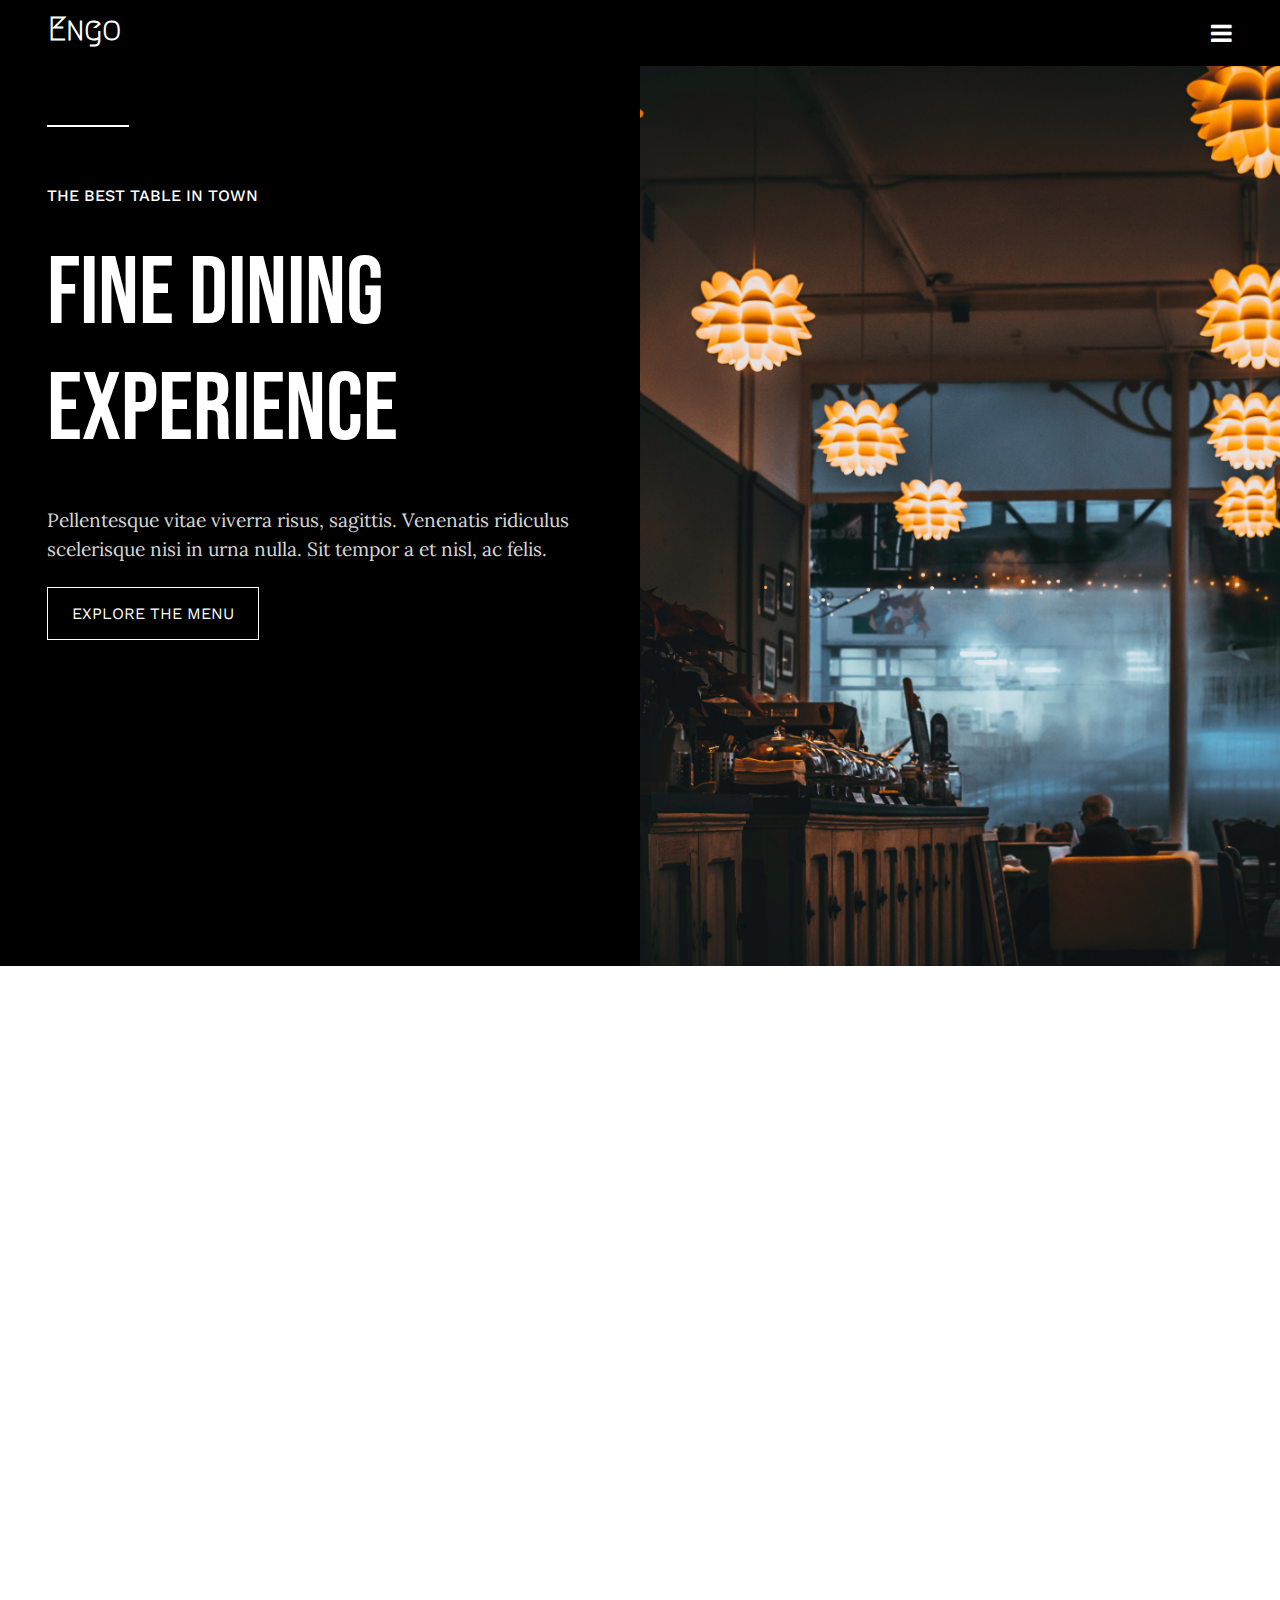
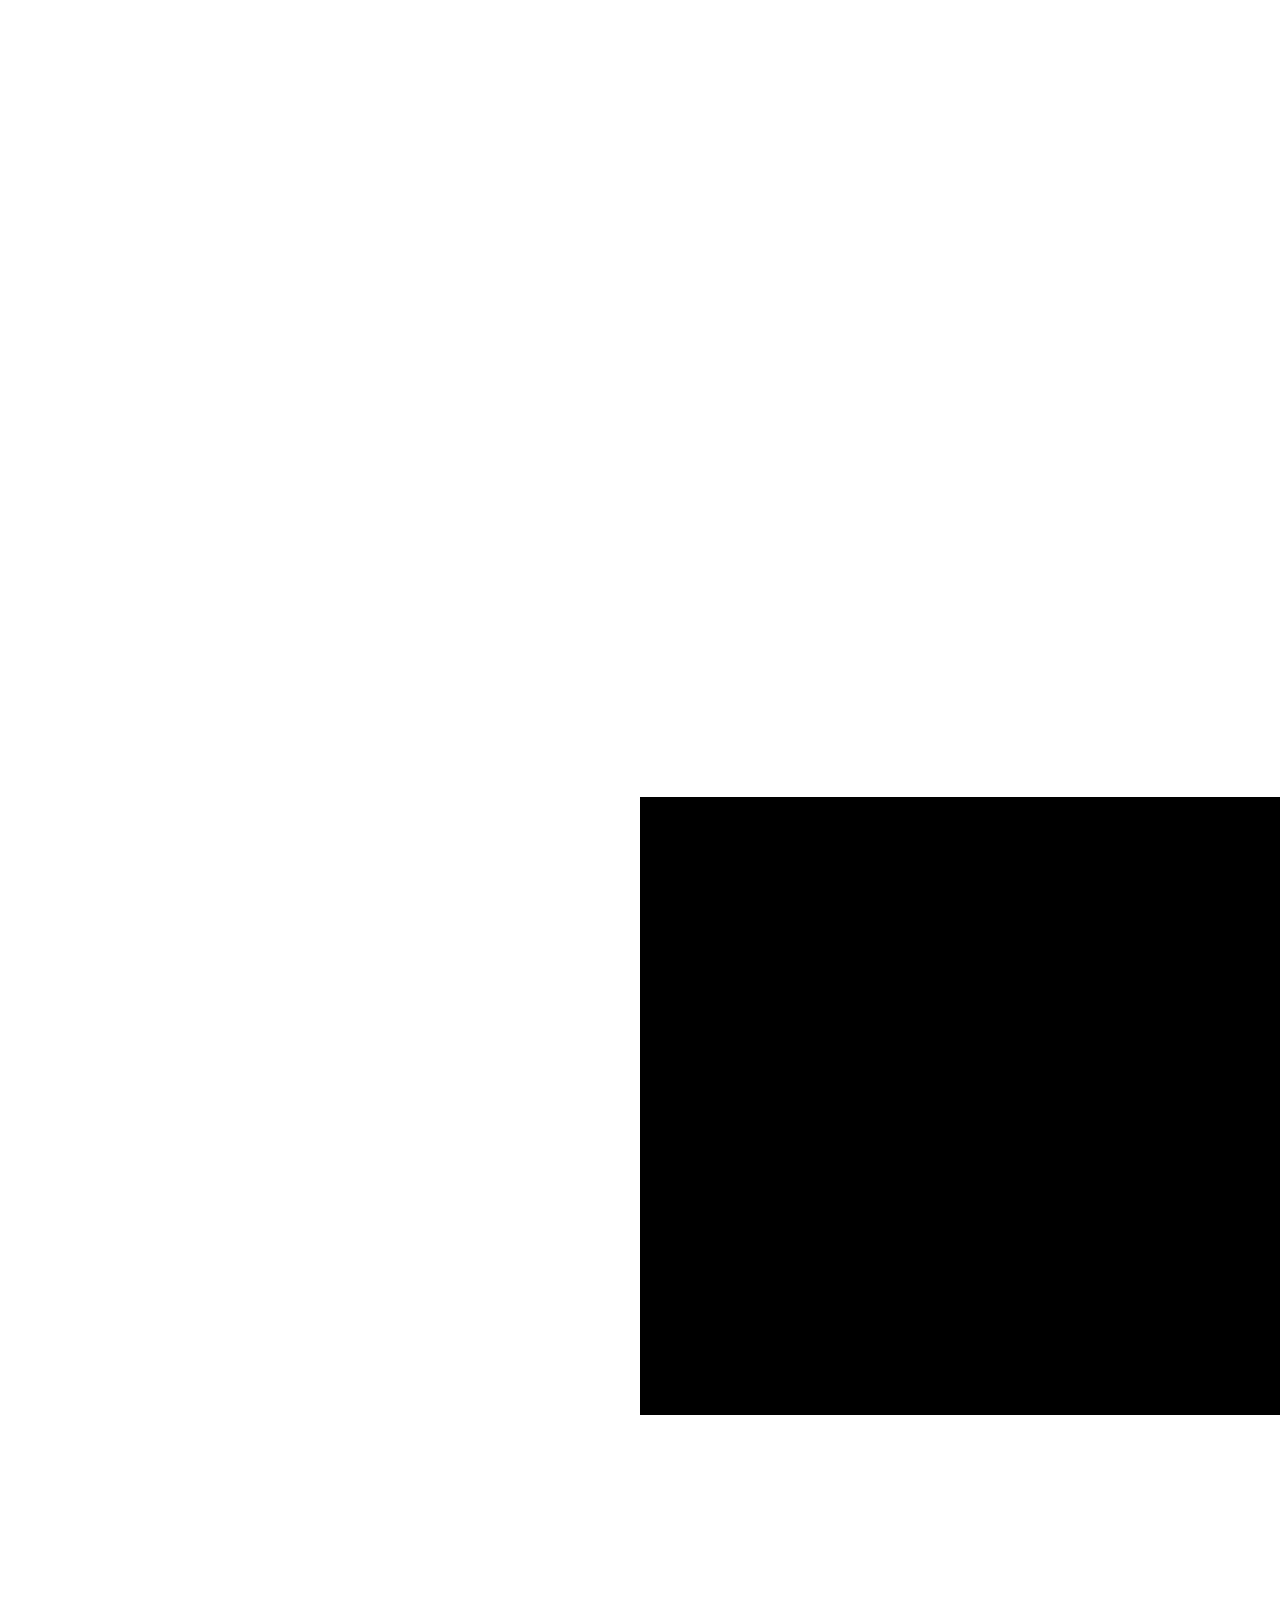
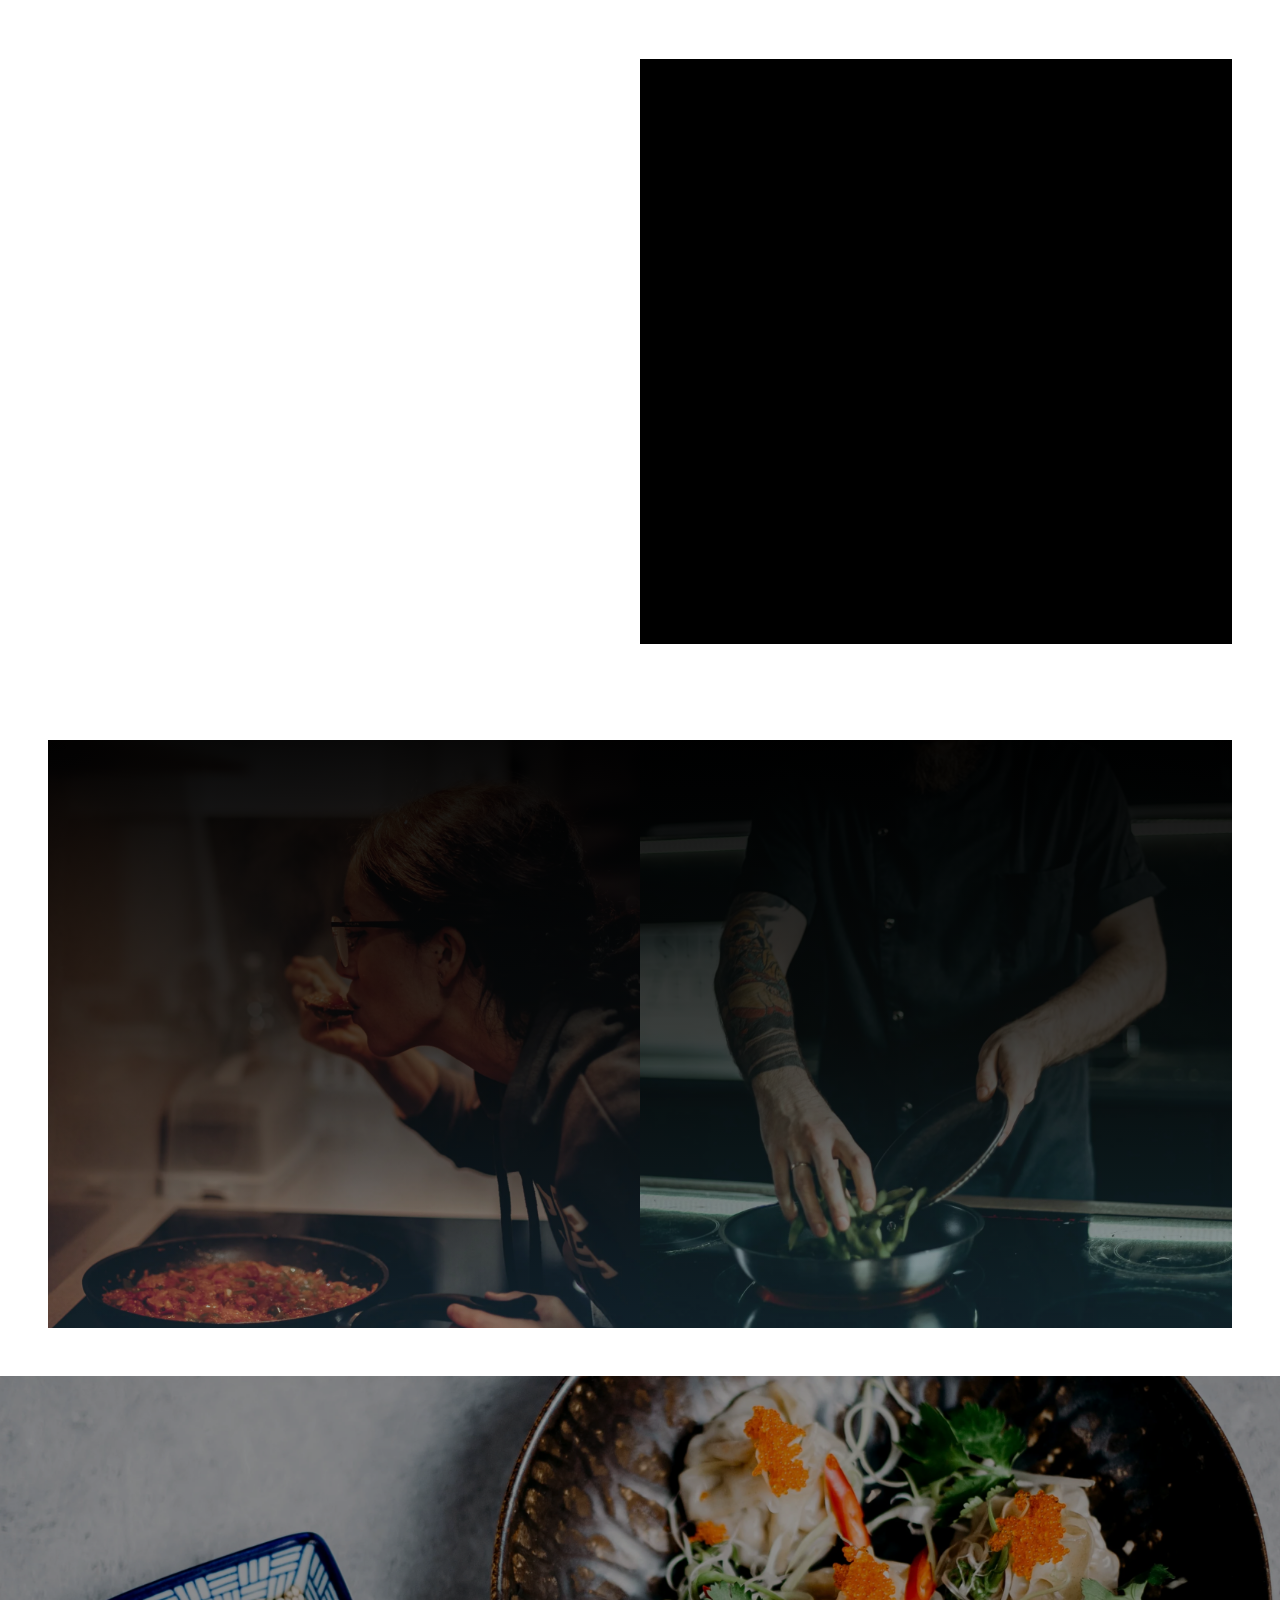
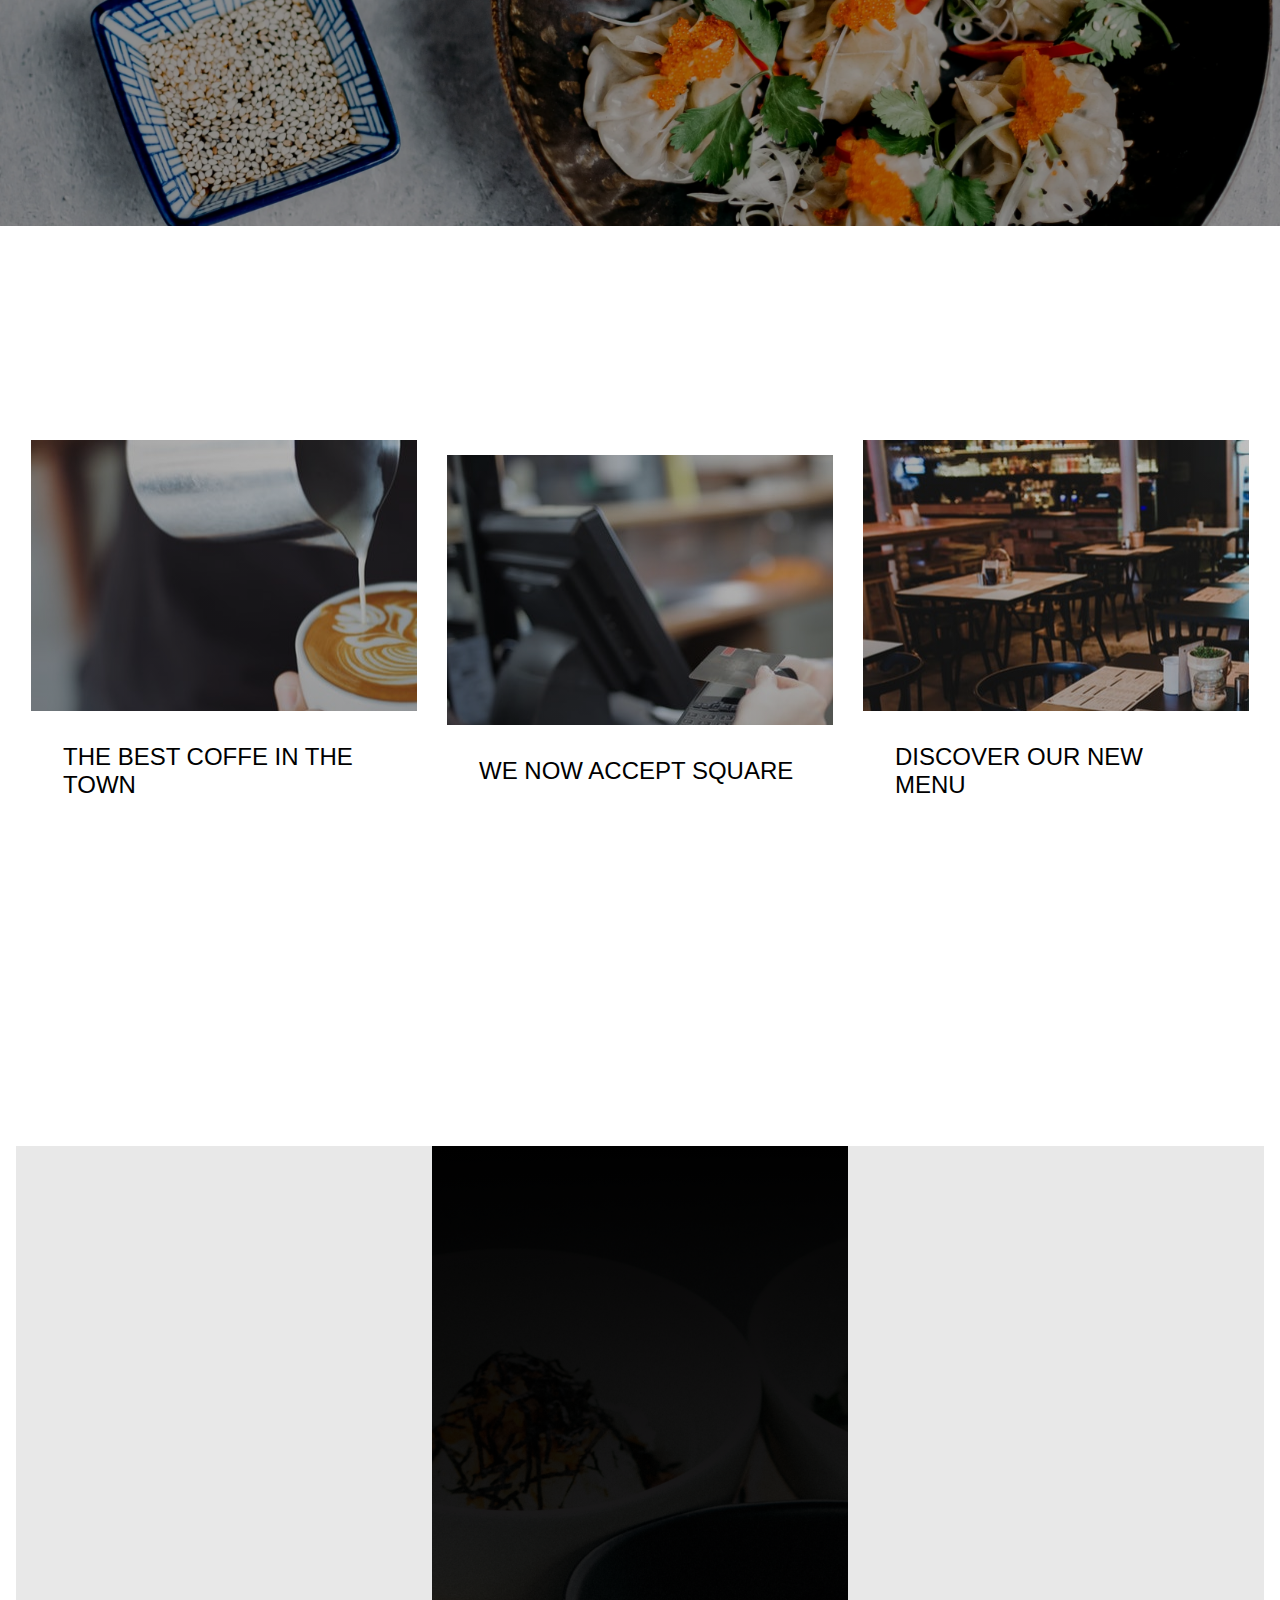
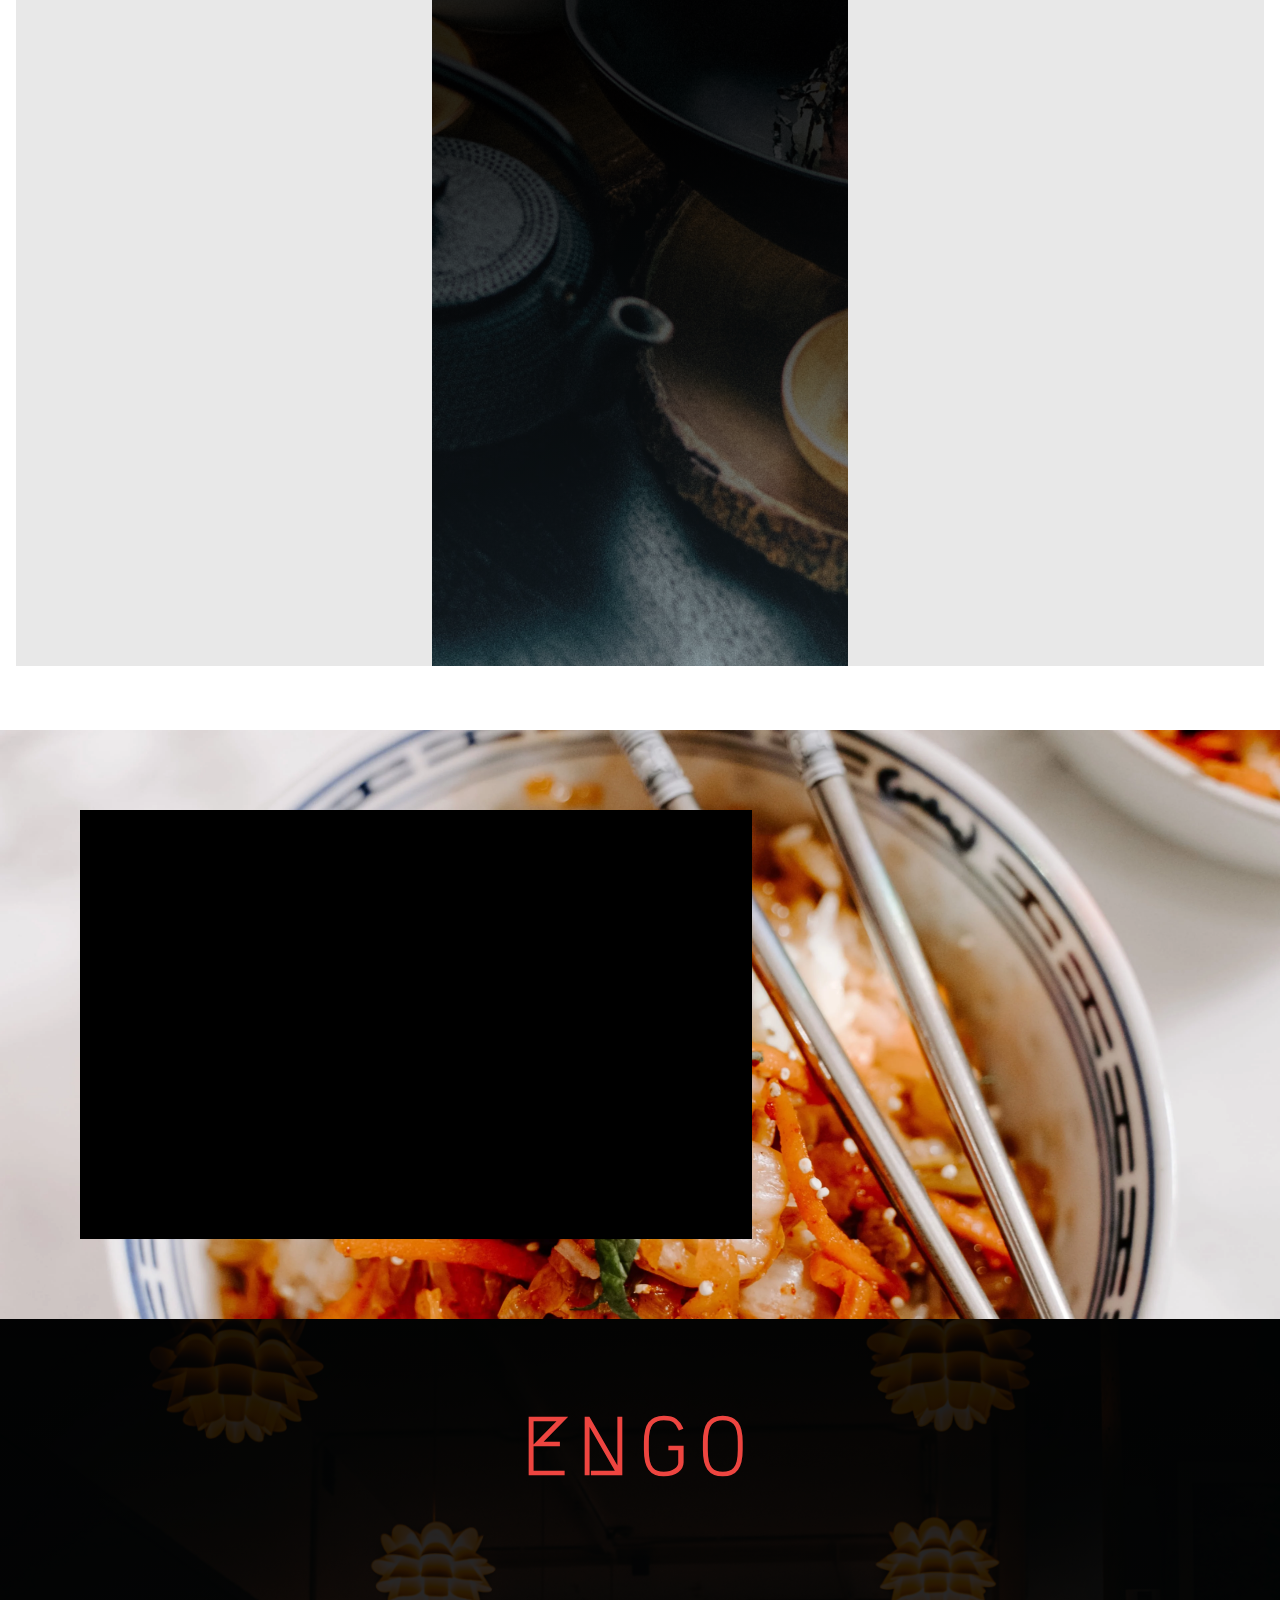
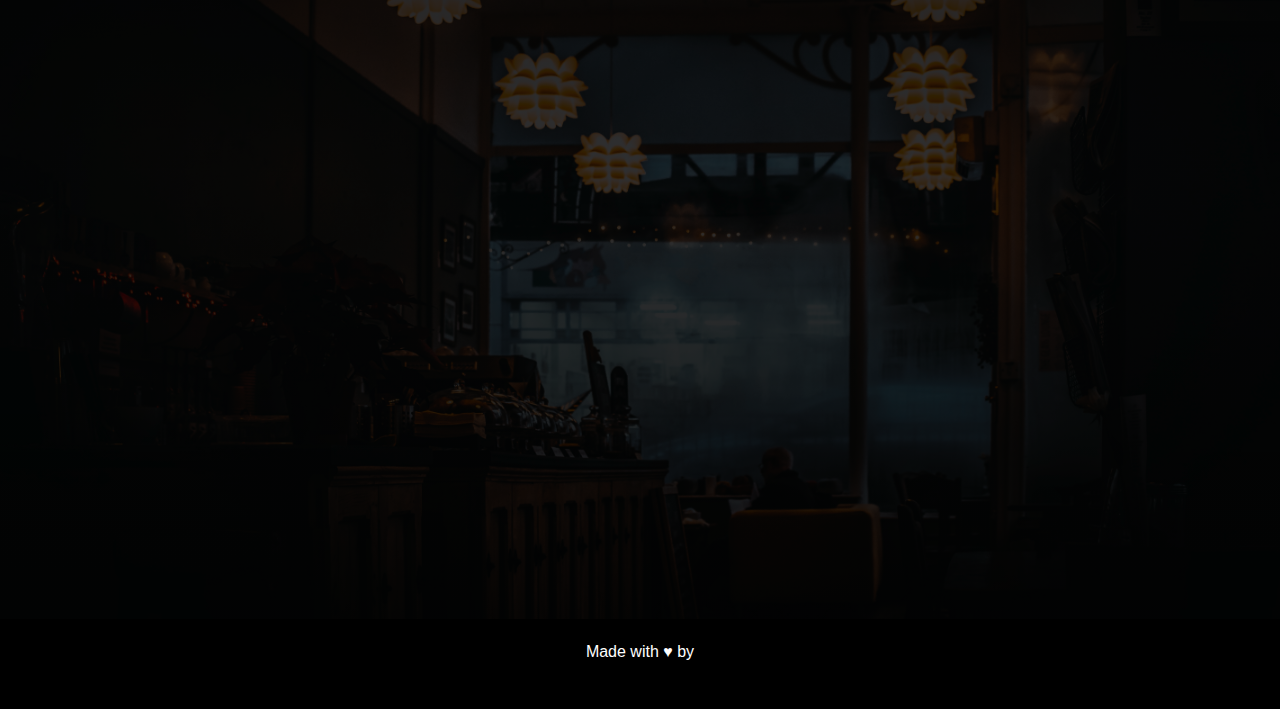
<file: index.html>
<html lang="en">

<head>
    <meta charset="UTF-8">
    <meta name="viewport" content="width=device-width, initial-scale=1.0">
    <meta http-equiv="X-UA-Compatible" content="ie=edge">
    <title>Restaurant - Engo</title>
    <link rel="shortcut icon" href="./assets/images/Icon.ico" type="image/x-icon">
    <link rel="stylesheet" href="https://fonts.googleapis.com/css?family=Exo+2:400,600,700|Megrim">
    <link href="https://fonts.googleapis.com/css?family=Bebas+Neue&display=swap" rel="stylesheet">
    <link href="https://fonts.googleapis.com/css?family=Work+Sans&display=swap" rel="stylesheet">
    <link href="https://fonts.googleapis.com/css?family=Lora&display=swap" rel="stylesheet">
    <link rel="stylesheet" href="https://maxcdn.bootstrapcdn.com/font-awesome/4.7.0/css/font-awesome.min.css" integrity="sha384-wvfXpqpZZVQGK6TAh5PVlGOfQNHSoD2xbE+QkPxCAFlNEevoEH3Sl0sibVcOQVnN" crossorigin="anonymous">
        <!-- <link rel="stylesheet" href="https://labs.andrewchee.com/2018/css/main.css"> -->
    <link rel="stylesheet" href="./assets/css/bootstrap.min.css">
    <link rel="stylesheet" href="./assets/css/animate.min.css">
    <link rel="stylesheet" href="./assets/css/style.css">
</head>

<body>
    <div class="container-fluid p-0 m-0">
        <div class="wrapper">
            <nav class="navbar">
                <h6 class="brand">Engo</h6>
                <div class="navbar-buttons">
                    <!-- <button class="button" type="button" name="button">CONTACT</button> -->
                    <span class="open-menu"><i class="fa fa-bars" aria-hidden="true"></i></span>
                </div>
            </nav>
        
            <nav class="overlay">
                <h6 class="nav-title">Engo</h6>
                <nav class="overlay-menu">
                    <ul>
                        <li><a href="#">Home</a></li>
                        <li><a href="#">Bulletin</a></li>
                        <li><a href="#">Our Menu</a></li>
                        <li><a href="#">Our Team</a></li>
                        <li><a href="#">Reception & Bar</a></li>
                        <li><a href="#">Culinary History</a></li>
                        <li><a href="#">Reservations</a></li>
                    </ul>
                    <div><span class="close-menu fa fa-times" aria-hidden="true"></span></div>
                </nav>
            </nav>
            <div id="Home">
                <div class="home-total col-12 col-lg-6">
                    <div class="home-spliter col-12">
                        <div class="spliter"></div>
                    </div>
                    <div class="home-content col-12">
                        <h4>THE BEST TABLE IN TOWN</h4>
                        <h1>FINE DINING <br> EXPERIENCE</h1>
                        <p>Pellentesque vitae viverra risus, sagittis. Venenatis ridiculus scelerisque nisi in urna nulla. Sit tempor a et nisl, ac felis.</p>
                        <a href="#">EXPLORE THE MENU</a>
                    </div>
                </div>
                <div class="home-image col-12 col-lg-6">
                    <div class="img"></div>
                </div>
            </div>
            <div id="About">
                <div class="about-content col-12 col-md-6">
                    <p><strong>HAC TELLUS, FELIS RISUS AT</strong> mattis mattis. Eget euismod semper eget tortor, donec amet, blandit. Tristique facilisi faucibus elementum feugiat in nam in feugiat. Ipsum odio etiam duis facilisis amet vulputate.</p>
                    <h1>food is our common ground, a universal experience.</h1>
                    <p>Tristique tempus condimentum diam donec. Condimentum ullamcorper sit elementum hendrerit mi nulla in consequat, ut. Metus, nullam scelerisque netus viverra dui.</p>
                    <!-- <img src="./assets/images/signature.webp" alt="signature">     -->
                </div>
                <div class="about-img col-12 col-md-6">
                    <img src="./assets/images/info22x.png" alt="info">
                    <!-- <span><a href="#">CALIFORNIA ROLLS – $22</a></span> -->
                </div>
            </div>
            <div id="Services">
                <div class="col-12 col-md-6 col-lg-4 service">
                    <img src="./assets/images/noodles.png" alt="dish">
                    <h1>The best table in town</h1>
                    <hr>
                    <p>Sed aenean egestas ut aliquam turpis mauris, molestie. Vitae tellus tempor sem id tempus neque, tellus turpis turpis. Morbi tortor id gravida aliquet.</p>
                    <a href="#">EXPLORE THE MENU</a>
                </div>
                <div class="col-12 col-md-6 col-lg-4 service">
                    <img src="./assets/images/bell-covering-hot-dish.png" alt="dish">
                    <h1>Fresh produce everyday</h1>
                    <hr>
                    <p>Hendrerit amet, volutpat leo non, commodo maecenas scelerisque tincidunt. Morbi vulputate morbi purus quisque sit sagittis orci elementum gravida.</p>
                    <a href="#">LEARN MORE ABOUT US</a>
                </div>
                <div class="col-12 col-md-6 col-lg-4 service">
                    <img src="./assets/images/tea-cup.png" alt="tea">
                    <h1>Perfect For Groups</h1>
                    <hr>
                    <p>Quam eu proin sit massa condimentum. Volutpat non pulvinar aliquet nunc. Orci elementum in aliquet a gravida vivamus aliquam turpis vitae.</p>
                    <a href="#">MAKE A RESERVATION</a>
                </div>
            </div>
            <div id="Explore">
                <div class="explore-image col-12 col-lg-6">
                    <img src="./assets/images/slider32x.png" alt="slider32x">
                </div>
                <div class="explore-part col-12 col-lg-6">
                    <div class="explore-spliter col-12">
                        <div class="spliter"></div>
                    </div>
                    <div class="explore-content col-12">
                        <h4>FINE DINING EXPERIENCE</h4>
                        <h1>THE BEST TABLE IN TOWN</h1>
                        <p>Pellentesque vitae viverra risus, sagittis. Venenatis ridiculus scelerisque nisi in urna nulla. Sit tempor a et nisl, ac felis.</p>
                        <a href="#">EXPLORE THE MENU</a>
                    </div>
                </div>
            </div>
            <div id="Critics">
                <div class="critics-heading col-12">
                    <h1>What critics are saying about us</h1>
                    <hr>
                </div>
                <div class="critics-body col-12">
                    <div class="critics-image col-12 col-lg-6">
                        <img src="./assets/images/blog72x.jpg" alt="blog72x">
                    </div>
                    <div class="critics-content col-12 col-lg-6">
                        <h4>MEGGY STEWART</h4>
                        <h1>NEW YORK TIMES</h1>
                        <div class="rating">
                            <label aria-label="1 star" class="rating-label" for="rating3-1"><i class="rating-icon fa fa-star"></i></label>
                            <label aria-label="2 stars" class="rating-label" for="rating3-2"><i class="rating-icon fa fa-star"></i></label>
                            <label aria-label="3 stars" class="rating-label" for="rating3-3"><i class="rating-icon fa fa-star"></i></label>
                            <label aria-label="4 stars" class="rating-label" for="rating3-4"><i class="rating-icon fa fa-star"></i></label>
                            <label aria-label="5 stars" class="rating-label" for="rating3-5"><i class="rating-icon fa fa-star"></i></label>
                        </div>
                        <div class="spliter"></div>
                        <p>Non arcu mauris tortor ultrices mollis tellus euismod fermentum. Habitant amet tincidunt id sapien accumsan sed at. </p>
                        <p>Mmalesuada ullamcorper amet. Pretium pretium dignissim nisi.</p>
                        <a href="#">READ FULL ARTICLE</a>
                    </div>
                </div>
            </div>
            <div id="Reports">
                <div class="report col-md-6">
                    <div class="report-content col-12">
                        <h4>MARY MAXEY</h4>
                        <h1>THE GUARDIAN</h1>
                        <div class="rating">
                            <label aria-label="1 star" class="rating-label" for="rating3-1"><i class="rating-icon fa fa-star"></i></label>
                            <label aria-label="2 stars" class="rating-label" for="rating3-2"><i class="rating-icon fa fa-star"></i></label>
                            <label aria-label="3 stars" class="rating-label" for="rating3-3"><i class="rating-icon fa fa-star"></i></label>
                            <label aria-label="4 stars" class="rating-label" for="rating3-4"><i class="rating-icon fa fa-star"></i></label>
                            <label aria-label="5 stars" class="rating-label" for="rating3-5"><i class="rating-icon fa fa-star"></i></label>
                        </div>
                        <div class="spliter"></div>
                        <p>Non arcu mauris tortor ultrices mollis tellus euismod fermentum. Habitant amet tincidunt id sapien accumsan sed.</p>
                        <a href="#">READ FULL ARTICLE</a>
                    </div>
                </div>
                <div class="report col-md-6">
                    <div class="report-content col-12">
                        <h4>PATRICK MONROE</h4>
                        <h1>GLOBE AND MAIL</h1>
                        <div class="rating">
                            <label aria-label="1 star" class="rating-label" for="rating3-1"><i class="rating-icon fa fa-star"></i></label>
                            <label aria-label="2 stars" class="rating-label" for="rating3-2"><i class="rating-icon fa fa-star"></i></label>
                            <label aria-label="3 stars" class="rating-label" for="rating3-3"><i class="rating-icon fa fa-star"></i></label>
                            <label aria-label="4 stars" class="rating-label" for="rating3-4"><i class="rating-icon fa fa-star"></i></label>
                            <label aria-label="5 stars" class="rating-label" for="rating3-5"><i class="rating-icon fa fa-star"></i></label>
                        </div>
                        <div class="spliter"></div>
                        <p>Vivamus magna justo, lacinia eget consectetur sed, convallis at tellus. Nulla porttitor accumsan tincidunt.</p>
                        <a href="#">READ FULL ARTICLE</a>
                    </div>
                </div>
            </div>
            <div class="fullwidth">
                <div class="content">
                    <h4>KUNG PAO CHICKEN – $32</h4>
                </div>
            </div>
            <div class="Blogs">
                <h1>Latest news & promotions</h1>
                <div class="blog col-12 col-md-6 col-lg-4">
                    <div class="blog-head">
                        <div class="blog-image"></div>
                        <div class="blog-author">
                            <div class="author">
                                <img src="./assets/images/info12x.webp" alt="Author of Tobias Reich" class="author-image">
                                <div class="author-content">
                                    <p class="author-header">Admin</p>
                                    <p class="author-subheader">January 7th, 2020 <br> Categories: News</p>
                                </div>
                            </div>
                        </div>
                    </div>
                    <div class="blog-body">
                        <h2 class="blog-headline">THE BEST COFFE IN THE TOWN</h2>
                        <p class="blog-text">Lorem ipsum dolor sit amet, consetetur sadipscing elitr, sed diam nonumy eirmod tempor invidunt ut labore et dolore.</p>
                    </div>
                    <div class="blog-footer">
                        <a href="#" class="blog-link">Read more</a>
                    </div>
                </div>
                <div class="blog col-12 col-md-6 col-lg-4">
                    <div class="blog-head">
                        <div class="blog-image"></div>
                        <div class="blog-author">
                            <div class="author">
                                <img src="./assets/images/info12x.webp" alt="Author of Tobias Reich" class="author-image">
                                <div class="author-content">
                                    <p class="author-header">Admin</p>
                                    <p class="author-subheader">January 7th, 2020 <br> Categories: News</p>
                                </div>
                            </div>
                        </div>
                    </div>
                    <div class="blog-body">
                        <h2 class="blog-headline">WE NOW ACCEPT SQUARE</h2>
                        <p class="blog-text">Lorem ipsum dolor sit amet, consetetur sadipscing elitr, sed diam nonumy eirmod tempor invidunt ut labore et dolore.</p>
                    </div>
                    <div class="blog-footer">
                        <a href="#" class="blog-link">Read more</a>
                    </div>
                </div>
                <div class="blog col-12 col-md-6 col-lg-4">
                    <div class="blog-head">
                        <div class="blog-image"></div>
                        <div class="blog-author">
                            <div class="author">
                                <img src="./assets/images/info12x.webp" alt="Author of Tobias Reich" class="author-image">
                                <div class="author-content">
                                    <p class="author-header">Admin</p>
                                    <p class="author-subheader">January 7th, 2020 <br> Categories: News</p>
                                </div>
                            </div>
                        </div>
                    </div>
                    <div class="blog-body">
                        <h2 class="blog-headline">DISCOVER OUR NEW MENU</h2>
                        <p class="blog-text">Lorem ipsum dolor sit amet, consetetur sadipscing elitr, sed diam nonumy eirmod tempor invidunt ut labore et dolore.</p>
                    </div>
                    <div class="blog-footer">
                        <a href="#" class="blog-link">Read more</a>
                    </div>
                </div>
            </div>
            <div class="Menu">
                <div class="men col-lg-4">
                    <h1>HORS D’OEUVRES</h1>
                    <div class="menu-detail">
                        <a href="#">AHI SALMON NIGIRI</a>
                        <small>$48</small>
                        <p>Eget vulputate vitae quis rutrum blandit sed. Quam nulla sit lacinia.</p>
                    </div>
                    <div class="menu-detail">
                        <a href="#">UMI MASU SALAD</a>
                        <small>$48</small>
                        <p>Ac vel, risus ornare senectus placerat duis amet dictumst tellus.</p>
                    </div>
                    <div class="menu-detail">
                        <a href="#">TEMAKI WITH CRAB</a>
                        <small>$48</small>
                        <p>Mollis ornare sit sapien, sodales. Cursus duis proin semper quisque.</p>
                    </div>
                    <div class="menu-detail">
                        <a href="#">California Rolls</a>
                        <small>$48</small>
                        <p>Ac vel, risus ornare senectus placerat duis amet dictumst tellus.</p>
                    </div>
                </div>
                <div class="men col-lg-4">
                    <div class="over">
                        <h1>Main Course</h1>
                    <div class="menu-detail">
                        <a href="#">Braised Abalone</a>
                        <small>$48</small>
                        <p>Mollis ornare sit sapien, sodales. Cursus duis proin semper quisque.</p>
                    </div>
                    <div class="menu-detail">
                        <a href="#">Twice Cooked Pork</a>
                        <small>$48</small>
                        <p>Ac vel, risus ornare senectus placerat duis amet dictumst tellus.</p>
                    </div>
                    <div class="menu-detail">
                        <a href="#">Kung Pao Chicken</a>
                        <small>$48</small>
                        <p>Quis duis sit dictum aliquam a velit enim. Tellus in sit augue aliquam.</p>
                    </div>
                    <div class="menu-detail">
                        <a href="#">CHAR SIU & SUSHIS</a>
                        <small>$48</small>
                        <p>Feugiat rhoncus ipsum tristique purus diam, et dolor molestie.</p>
                    </div>
                    </div>
                </div>
                <div class="men col-lg-4">
                    <h1>DESSERTS</h1>
                    <div class="menu-detail">
                        <a href="#">Chocolate ball cake</a>
                        <small>$48</small>
                        <p>In pellentesque in felis massa vehicula. In sed euismod ut.</p>
                    </div>
                    <div class="menu-detail">
                        <a href="#">LIME PIE WITH CRUST</a>
                        <small>$48</small>
                        <p>Mollis ornare sit sapien, sodales. Cursus duis proin semper quisque.</p>
                    </div>
                    <div class="menu-detail">
                        <a href="#">RASBERRY PEAR CAKE</a>
                        <small>$48</small>
                        <p>Eget vulputate vitae quis rutrum blandit sed. Quam nulla sit.</p>
                    </div>
                    <div class="menu-detail">
                        <a href="#">Café Au Lait</a>
                        <small>$48</small>
                        <p>Eget vulputate vitae quis rutrum blandit sed. Quam nulla sit.</p>
                    </div>
                </div>
            </div>
            <div class="View">
                <div class="offer">
                    <h1>BRAISED ABALONE</h1>
                    <div class="spliter"></div>
                    <p>Pretium accumsan porttitor viverra leo gravida mollis imperdiet. Fringilla nibh pharetra sociis leo amet.</p>
                    <a href="#">VIEW IN THE MENU</a>
                </div>
            </div>

            <div class="footer">
                <div class="footer-overlay">
                    <h6 class="nav-title">Engo</h6>
                    <p>Lorem ipsum dolor sit amet consectetur adipisicing elit. Neque corporis enim ad ab dicta commodi eligendi temporibus aliquid quod dolores, hic ullam? Illo iure sit rerum veniam quae ipsa tempora!</p>
                    <ul class="social-networks square spin-icon">
                        <li><a href="https://www.facebook.com/" class="icon-facebook">Facebook</a></li>
                        <li><a href="https://www.linkedin.com/" class="icon-linkedin">LinkedIn</a></li>
                        <li><a href="https://twitter.com/" class="icon-twitter">Twitter</a></li>
                        <li><a href="https://github.com" class="icon-github">GitHub</a></li>
                      </ul>
    
                </div>
            </div>
            <footer>Made with ♥ by <a href="https://www.facebook.com/Brainean">Brainean</a></footer>
        </div>
    </div>
    <script src="./assets/js/jquery.min.js"></script>
    <script src="./assets/js/popper.min.js"></script>
    <script src="./assets/js/bootstrap.min.js"></script>
    <script src="./assets/js/bootstrap.bundle.min.js"></script>
    <script src="./assets/js/pace.min.js"></script>
    <script src="./assets/js/jquery.bez.min.js"></script>
    <script src="./assets/js/TweenMax.min.js"></script>
    <script src="./assets/js/scrollreveal.min.js"></script>

    
    <script src="./assets/js/script.js"></script>
</body>

</html>
</file>
<file: assets/css/style.css>
*,
*:before,
*:after {
	box-sizing: border-box;
	margin: 0;
	padding: 0;
}

html,
body {
	padding: 0;
	margin: 0 auto;
	height: 100%;
	background: #fff;
	width: 100%;
}

h1 {
	font-family: 'Bebas Neue', cursive;
	font-size: 4em;
}

h4,
a {
	font-family: 'Work Sans', sans-serif;
}

a {
	text-decoration: none !important;
	color: #fff;
	border: 1px solid #fff;
	padding: 1em 1.5em;
	transition: all 0.5s;
}

a:hover {
	background-color: #fff;
	transition: all 0.5s;
	color: #000;
}


h4 {
	font-size: 1em;
}

p {
	font-family: 'Lora', serif;
	font-size: 1.2em;
	color: #d6d6d6;
	margin: 2em 0;
}

img {
	width: 100%
}

nav .brand {
	font-size: 2em;
	font-family: "Megrim", cursive;
	color: #FFF;
	font-weight: bold;
}

.navbar {
	height: auto;
	width: 100%;
	top: 0;
	display: flex;
	z-index: 1000;
	background-color: #000;
	position: sticky;
	justify-content: space-between;
	align-items: center;
	padding: 0.6em 3em;
	transition: all 0.5s;
}

.scrolling {
	border-radius: 100px;
	top: 1em;
	width: 95%;
	left: 2%;
	background: #fff;
	transition: all 0.5s;
	-webkit-box-shadow: 0px 0px 5px 1px rgba(0, 0, 0, 0.39);
	box-shadow: 0px 0px 5px 1px rgba(0, 0, 0, 0.39);
}

.navbar-buttons {
	position: relative;
	width: auto;
	display: flex;
	justify-content: space-between;
	align-items: center;
}

button.button {
	background-color: transparent;
	width: 97px;
	height: 30px;
	font-size: 0.75em;
	color: #fff;
	border: 1px solid #ee4540;
	border-radius: 25px;
	cursor: pointer;
	transition: all.3s;
	font-family: "Exo 2", sans-serif;
	font-size: 0.8em;
}

.button:hover,
.button:focus,
.button:active {
	color: #fff;
}

.button:hover:after,
.button:focus:after,
.button:active:after {
	width: 100%;
	background: #ee4540;
}

.button:hover::after {
	width: 35%;
}

.button:hover {
	background: transparent;
	border: 1px solid #ee4540;
	color: #fff;
}

button:focus {
	outline: 0;
}

.open-menu {
	cursor: pointer;
	transition: all 1s;
	color: #fff;
	font-size: 1.5em;
}


.close-menu {
	margin-top: 3em;
	cursor: pointer;
	transition: all 1s;
	font-size: 2em;
	color: #ee4540;
}

.close-menu:hover {
	transition: all 1s;
	color: #fff;
}

.button:hover {
	transform: scale(1.1);
}

.overlay {
	position: fixed;
	background: #000;
	top: 0;
	left: 0;
	width: 100%;
	height: 100%;
	opacity: 0;
	z-index: 10000;
	padding: 5em 0;
	visibility: hidden;
	transition: opacity 0.35s, visibility 0.35s, height 0.35s;
	overflow: hidden;
}

.overlay.open {
	opacity: 1;
	visibility: visible;
	height: 100%;
	overflow: hidden;

}

.overlay .nav-title {
	font-family: "Megrim", cursive;
	font-size: 4em;
	color: #ee4540;
	font-weight: bold;
	letter-spacing: 10px;
	text-transform: uppercase;
	text-align: center;
	position: relative;
	margin: 0 auto;
	left: 50%;
	top: 8%;
	transform: translate(-50%);
}

.overlay nav {
	position: relative;
	height: 45%;
	top: 45%;
	font-size: .75em;
	transform: translateY(-50%);
	text-align: center;
}

.overlay ul {
	list-style: none;
	padding: 0em;
	margin: 0 auto;
	display: inline-block;
	position: relative;
	width: 100%;
	height: 100%;
}

.overlay ul li {
	position: relative;
	opacity: 0;
	margin: 1em;
	letter-spacing: 8px;
	font-family: "Exo 2", sans-serif;
	font-size: 1.5em;
	font-weight: 400;
	text-transform: uppercase;
}

.overlay ul li a {
	display: block;
	color: #fff;
	text-decoration: none;
	overflow: hidden;
	transition: all 0.4s;
	background: transparent;
	border: none;
	padding: 0;
}

.overlay ul li a:after {
	content: "";
	position: absolute;
	top: 50%;
	left: 48%;
	width: 0%;
	transform: translateX(-50%);
	height: 4px;
	background: #fff;
	transition: 0.35s;
}

.overlay ul li a:hover,
.overlay ul li a:focus,
.overlay ul li a:active {
	color: #fff;
}

.overlay ul li a:hover:after,
.overlay ul li a:focus:after,
.overlay ul li a:active:after {
	width: 110%;
	background: #ee4540;
}

.overlay.open li {
	animation: fadeInRight 0.5s ease forwards;
	animation-delay: 0.35s;
}

.overlay.open li:nth-of-type(2) {
	animation-delay: 0.4s;
}

.overlay.open li:nth-of-type(3) {
	animation-delay: 0.45s;
}

.overlay.open li:nth-of-type(4) {
	animation-delay: 0.5s;
}

.scrolling .open-menu,
.scrolling .brand,
.scrolling .nav-title {
	color: #000 !important;
}

@keyframes fadeInRight {
	0% {
		opacity: 0;
		left: 20%;
	}

	100% {
		opacity: 1;
		left: 0;
	}
}

.spliter {
	border: 0.8px solid #fff;
	width: 15%;
	margin: 5% 0;
}


#Home {
	color: #fff;
	display: flex;
	flex-direction: column;
	justify-content: flex-start;
	align-items: flex-start;
	text-align: left;
	background: #000;
}

.home-spliter {
	padding: 2em;
}

.home-content {
	padding: 0 2em;
	padding-bottom: 5em;
}

.home-content h4{
	margin-bottom: 2em;
}


.home-image {
	padding: 0;
	height: 70vh;
}

.img {
	height: 100%;
	background: url('../images/slider52x.webp');
	background-position: center center;
	background-attachment: scroll;
	background-size: cover;
}

#About {
	padding: 2em 1.8em;
	background: #fff;
}

.about-content p {
	font-size: 1.1em;
	color: #000;
}

.about-content strong {
	font-weight: bold;
}

.about-content h1 {
	font-size: 3.5em;
	color: #000;
}



.about-img {
	/* margin-top: 10%; */
	padding: 0;
	transition: all 1s;
	height: 70vh;
	position: relative;
}

.about-img img {
	height: 100%;
	filter: brightness(1.11) contrast(1.39) grayscale(0.27);
}

.about-img:hover {
	transform: scale(1.05);
	transition: all 1s;
}

.about-img span {
	position: absolute;
	z-index: 10000;
	left: 15%;
	font-size: 1.2em;
	letter-spacing: 6px;
	font-family: 'Bebas Neue', cursive;
	top: 10%;
	color: #fff;
}

#Services {
	background: #fff;
	text-align: center;
	padding: 2em;
}

.service {
	padding: 3em 1em;
	margin: 10% 0;
	transition: all 1s;
}

.service:hover {
	-webkit-box-shadow: 0px 0px 26px 6px rgba(0, 0, 0, 0.18);
	box-shadow: 0px 0px 26px 6px rgba(0, 0, 0, 0.18);
	border-radius: 30px;
	transform: scale(1.01);
	transition: all 1s;
}

.service h1 {
	color: #000;
	font-size: 2em;
}

.service hr {
	width: 40%;
	margin: 6% auto;
}

.service p {
	font-size: 1.03em;
	color: #000;
	margin-bottom: 10%;
}

.service a {
	padding: 1em 0.8em;
	color: #000;
	border: 1px solid #d6d6d6;
}

.service a:hover {
	border-color: #000;
}

.service img {
	width: 40%;
	margin: 7% 0;
}

#Explore {
	color: #fff;
}

.explore-image {
	padding: 0;
}


.explore-part {
	padding: 6em 2em;
	background-color: #000;
}

.explore-part .explore-spliter .spliter {
	border: 0.8px solid #fff;
	width: 15%;
	margin: 10% 0;

}

.explore-content h4 {
	font-size: 1em;
	margin-bottom: 2em;
}

.explore-content h1 {
	font-size: 4.5em;
}

.explore-content p {
	font-size: 1.2em;
	margin-top: 1em;
	margin-bottom: 4em;
}

#Critics {
	background-color: #fff;
	padding: 3em 0em;
}

#Critics a{
	padding: 1em 1em; 
}

.critics-heading {
	text-align: center;
	margin: 4em 0;
}

.critics-heading h1 {
	font-family: 'Lora';
	font-style: italic;
	font-size: 2.2em;
}

.critics-body {
	padding: 0;
}

.critics-heading hr {
	width: 25%;
	background-color: #dfdfdf;
	margin: 1.5em auto;
}

.critics-image {
	padding: 0;
}

.critics-content {
	background-color: #000;
	padding: 4em 3em;
	color: #fff;
	transition: all 1s;
}

.critics-content:hover {
	transition: all 1s;
	transform: scale(1.06);
}

.critics-content h4 {
	font-size: 1em;
}

.critics-content h1 {
	font-size: 3.5em;
	line-height: 70px;
}

.critics-content p {
	font-size: 1.1em;
	margin: 2em 0;
}


.rating {
	display: inline-flex;
	margin: 1em 0;
}

.rating .rating-label {
	cursor: pointer;
	padding: 0 0.1em;
	font-size: 1.5rem;
}

.rating .rating-icon {
	color: #ddd;
}

#Reports {
	background-color: #fff;
	padding: 2em 1em;
}

.report {
	height: auto;
	margin: 3em 0;
	padding: 0;
}

.report:first-child {
	background: url(../images/info52x.webp);
	background-position: center center;
	background-repeat: no-repeat;
	background-size: cover;
}

.report:last-child {
	background: url(../images/info12x.webp);
	background-position: center center;
	background-repeat: no-repeat;
	background-size: cover;
}

.report-content {
	background: linear-gradient(to bottom, #000000f3, #080a0abd, #2c536457);
	padding: 6em 2em;
	color: #fff;
}

.report-content h4 {
	font-size: 1em;
}

.report-content h1 {
	font-size: 3.5em;
	line-height: 70px;
}

.report-content p {
	font-size: 1.1em;
	margin: 2em 0;
}

.fullwidth {
	background: url(../images/page52x.webp);
	background-position: center center;
	background-size: cover;
	height: 35vh;
	width: 100%;
	position: relative;
}

.fullwidth .content {
	width: 100%;
	height: 100%;
	display: flex;
	background-color: rgba(0, 0, 0, 0.377);
	align-items: flex-end;
	justify-content: center;
	text-align: center;
	color: #fff;
	font-size: 1.2em;
}

.Blogs {
	background-color: #fff;
	display: flex;
	flex-direction: column;
	justify-content: center;
	align-items: center;
	padding: 3em 0;
	text-align: center;
}

.Blogs h1{
	font-size: 2.5em;
	font-family: "Lora";
	font-style: italic;
}

.blog {
	text-align: left;
	position: relative;
	display: flex;
	flex-direction: column;
	width: 100%;
	background: white;
	text-decoration: none;
	margin: 5% 0;
	overflow: hidden;
	transition-property: color;
	transition-delay: 0.15s;
}

.blog.hover {
	color: white;
	transition-delay: 0;
}

.blog,
.blog-image,
.blog-image::after,
.blog-author,
.blog-body,
.blog-footer,
.blog-border {
	transition-duration: 0.4s;
	transition-timing-function: cubic-bezier(0.51, 0.92, 0.24, 1);
}

.blog-head {
	position: relative;
	padding-top: 70%;
}

.blog-author {
	position: absolute;
	padding: 2em;
	left: 0;
	bottom: 0;
	color: white;
	transition-property: transform;
	transition-delay: 0.15s;
}

.blog.hover .blog-author {
	-webkit-transition-delay: 0;
	transition-delay: 0;
}

.blog-image {
	position: absolute;
	top: 0;
	left: 0;
	right: 0;
	bottom: 0;
	background-size: contain;
	background-position: bottom bottom;
	transform-origin: top center;
	transition-property: transform;
	transition-delay: 0.15s;
	background-repeat: no-repeat;
}

.blog:nth-child(2) .blog-image {
	background: url(../images/blog92x-600x687.webp);
}

.blog:nth-child(3) .blog-image {
	background: url(../images/blog82x-600x687.webp);
}

.blog:nth-child(4) .blog-image {
	background: url(../images/blog72x-600x687.webp);
}

.blog-image::after {
	content: '';
	position: absolute;
	top: 0;
	left: 0;
	right: 0;
	bottom: 0;
	opacity: .5;
	background: linear-gradient(30deg, rgba(0, 0, 0, 0.85), rgba(0, 0, 0, 0.5));
	transition-property: opacity;
	transition-delay: 0.15s;
	color: #fff!important;
}

.blog.hover .blog-image {
	transition-delay: 0;
}

.blog.hover .blog-image::after {
	opacity: 1;
	transition-delay: 0;
}

.blog-body {
	position: relative;
	padding: 2em;
	transition-property: transform;
	transition-delay: 0.15s;
	color: #000;

}

.blog.hover .blog-body {
	transition-delay: 0;
}

.blog-headline {
	font-weight: 400;
	margin: 0 0 .8em;
	font-size: 1.5em;
}

.blog-text {
	line-height: 1.5;
	margin: 0;
	opacity: .8;
	font-size: 1em;
	color: #000;
}

.blog:hover .blog-text{
	color: #fff;
}
.blog:hover .blog-headline{
	color: #fff;
}
.blog-footer {
	position: absolute;
	left: 0;
	right: 0;
	bottom: 0;
	padding: 2em 3em;
	opacity: 0;
	transition-property: opacity;
}

.blog.hover .blog-footer {
	opacity: 1;
	transition-delay: 0.15s;
}

.blog-link {
	color: #fff;
}
.blog-link:hover{
	color: #000;
}

.blog-border {
	position: absolute;
	left: 0;
	bottom: 0;
	width: 100%;
	height: 6px;
	background: #b5272d;
	transform: scaleY(0);
	transition-property: transform;
}

.blog.hover .blog-border {
	transform: none;
	transition-delay: 0.15s;
}

.author {
	display: flex;
	align-items: center;
}

.author-image {
	flex-shrink: 0;
	margin-right: 1em;
	width: 56px;
	height: 56px;
	border-radius: 100%;
	overflow: hidden;
}

.author-content {
	display: grid;
	grid-gap: .4em;
	color: #fff!important;
	font-size: .9em;
}

.author-header {
	margin: 0;
	font-weight: 600;
	color: #fff!important;

}

.author-subheader {
	margin: 0;
	opacity: .8;
	color: #fff!important;
}

.Menu{
	background-color: #fff;
	display:flex;
	flex-direction: column;
	align-items: flex-start;
	justify-content: center;
	text-align: left;
	color: #000;
	padding: 2em 1em;
}
.Menu h1{
	font-size: 3em;
}
.men{
	background-color: rgb(232, 232, 232);
	padding: 5em 2em;
}

.men:nth-child(2){
	background: url(../images/misc22x.jpg);	
	background-size: cover;
	position: relative;
	color: #fff;
	padding: 0;
}

.men .over{

	padding: 6em 2.5em;
	background: linear-gradient(to bottom, #000000, #000000d8, #20333b71);
}
.men .over p,.men .over a,.men .over a:hover{
	color: #fff;
}

.menu-detail{
	display:flex;
	flex-direction: column;
	align-items: flex-start;
	justify-content: center;
	margin: 4em 0;
}
.Menu a{
	border: none;
	color: #000;
	padding: 0;
	font-size: 1.8em;
	font-family: 'Bebas Neue', cursive;
}
.Menu a:hover{
	background-color: transparent;
	color: #000;
}
.Menu p{
	color: #000;
	margin: 0;
}
.Menu small{
	margin: 1em 0;
}

.View{
	background: url(../images/hero42x.webp);
	background-size: cover;
	padding: 2em 1em;
}
.offer{
	background-color: #000;
	padding: 4em 1em;
	color: #fff;
}
.offer h1{
	font-size: 4em;
}

.offer .spliter{
	margin: 2em 0;
}

.home-bulletin{
	background-image: url('../images/front.jpg');
	background-position: bottom center;
	background-size: cover;
	height: 70vh;
	width: 100%;
	color: #fff;
}

.home-bulletin-content{
	display: flex;
	flex-direction: column;
	justify-content: center;
	padding-left: 5em;
	height: 100%;
	width: 100%;
	background: linear-gradient(to right, #0f202794, #14202449, #10161841); /* W3C, IE 10+/ Edge, Firefox 16+, Chrome 26+, Opera 12+, Safari 7+ */
}

.fullscreen {
	padding: 4em 0;
	padding-bottom: 25em;
  }
  .fullscreen .container {
	padding: 0 1em;
	margin: auto;
	height: 100%;
	display: flex;
	flex-direction: row;
	flex-wrap: wrap;
	align-items: center;
	justify-content: space-between;
  }
  .fullscreen .container .card {
	overflow: hidden;
	width: 30%;
	height: 70%;
	box-shadow: 1px 22px 44px rgba(0, 0, 0, 0.19);
	transition: 0.6s;
	margin-bottom: 4em;
	border-radius: 2px;
	position: relative;
	display: flex;
  }
  .fullscreen .container .card:hover {
	transform: translateY(-15px);
	box-shadow: 1px 12px 34px rgba(0, 0, 0, 0.31);
  }
  .fullscreen .container .card:hover .sinopse {
	opacity: 1;
	transition-delay: 0.4s;
  }
  .fullscreen .container .card:hover .sinopse .view {
	opacity: 1;
	transform: translateY(0%);
	transition: 0.6s;
	transition-delay: 1s;
  }
  .fullscreen .container .card:hover .sinopse .content-sinopse .text {
	transform: translateY(0);
	transition-delay: 0.6s;
  }
  .fullscreen .container .card:hover .sinopse .content-sinopse .title {
	transform: translateY(0);
	transition-delay: 0.2s;
  }
  .fullscreen .container .card:hover .date {
	transform: translateY(-100%);
	opacity: 0;
  }
  .fullscreen .container .card:hover .content {
	transform: translateY(100%);
	opacity: 0;
  }
  .fullscreen .container .card .date {
	position: absolute;
	top: 25px;
	right: 25px;
	color: #fff;
	font-weight: 300;
	font-size: 14px;
	transition: 0.8s;
  }
  .fullscreen .container .card .date .tv_ico img {
	width: 12px;
	vertical-align: baseline;
	margin-left: 6px;
  }
  .fullscreen .container .card .content {
	transition: 0.8s;
	display: flex;
	flex-direction: column;
	height: 100%;
	background: linear-gradient(to bottom, rgba(0, 0, 0, 0.75), rgba(0, 0, 0, 0), rgba(0, 0, 0, 0.88));
	width: 100%;
	justify-content: flex-end;
	padding: 25px 25px 50px 25px;
  }
  .fullscreen .container .card .content .title {
	width: 100%;
	color: #fff;
	font-size: 2em;
	font-weight: 700;
	line-height: 35px;
  }
  .fullscreen .container .card .content .text {
	width: 100%;
	color: #fff;
	font-size: 16px;
	font-weight: 300;
  }
  .fullscreen .container .card .sinopse {
	width: 100%;
	height: 100%;
	position: absolute;
	top: 0;
	left: 0;
	padding: 25px 25px 50px 25px;
	background: rgba(0, 0, 0, 0.78);
	color: #fff;
	font-weight: 300;
	opacity: 0;
	transition: 0.8s;
	display: flex;
	align-items: flex-end;
	flex-wrap: wrap;
  }
  .fullscreen .container .card .sinopse .view {
	position: absolute;
	bottom: 15px;
	right: 25px;
	color: #fff;
	font-size: 14px;
	border-bottom: 1px solid #fff;
	opacity: 0;
	transform: translateY(100%);
	transition: 0.6s;
	cursor: pointer;
  }
  .fullscreen .container .card .sinopse .content-sinopse .title {
	color: rgba(255, 255, 255, 0.6);
	font-size: 2em;
	font-weight: 700;
	margin: 12px 0;
	transform: translateY(-100%);
	transition: 0.6s;
  }
  .fullscreen .container .card .sinopse .content-sinopse .title a {
	  border: 0;
	  padding: 0;
  }
  .fullscreen .container .card .sinopse .content-sinopse .title a:hover {
	border: 0;
	padding: 0;
	background-color: transparent;
	color: #fff;
}

  .fullscreen .container .card .sinopse .content-sinopse .text {
	transform: translateY(100%);
	transition: 0.6s;
	color: rgba(255, 255, 255, 0.6);
	font-weight: 300;
	font-size: 14px;
  }
  .fullscreen .container .card_1 {
	background: url("../images/blog6.jpg") no-repeat center/cover;
  }
  .fullscreen .container .card_2 {
	background: url("../images/blog5.jpg") no-repeat center/cover;
  }

  .fullscreen .container .card_3 {
	background: url("../images/blog4.jpg") no-repeat center/cover;
  }

  .fullscreen .container .card_4 {
	background: url("../images/blog3.jpg") no-repeat center/cover;
  }

  .fullscreen .container .card_5 {
	background: url("../images/blog2.jpg") no-repeat center/cover;
  }

  .fullscreen .container .card_6 {
	background: url("../images/blog1.jpg") no-repeat center/cover;
  }


  .fullserie {
	background-color: #333;
	-webkit-clip-path: circle(0% at 0 100%);
	clip-path: circle(0% at 0 100%);
	min-height: 550px;
	width: 100vw;
	height: 100vh;
	position: fixed;
	top: 0;
	left: 0;
	transition: .6s;
  }
  .fullserie.active {
	background-color: #333;
	transition: .6s;
	transition-delay: 0.45s;
	-webkit-clip-path: circle(270% at 220px 88%);
	clip-path: circle(270% at 220px 88%);
  }
  .fullserie .close {
	position: absolute;
	right: 5px;
	top: 5px;
	height: 50px;
	width: 50px;
	display: flex;
	align-items: center;
	justify-content: center;
	cursor: pointer;
  }
  .fullserie .close img {
	width: 22px;
  }
  .fullserie .episodes {
	display: grid;
	grid-template-columns: repeat(auto-fill, minmax(260px, 1fr));
	grid-template-rows: repeat(4, minmax(230px, auto));
	grid-gap: 30px;
	grid-auto-flow: dense;
	grid-auto-rows: minmax(260px, auto);
	width: 100%;
	height: 100%;
	padding: 60px 60px 120px 60px;
  }
  .fullserie .episodes .episode {
	background: red;
  }
  
  @media (min-width: 580px) and (max-width: 992px) {
	.fullscreen {
	  height: 300vh;
	}
	.fullscreen .container {
	  flex-wrap: wrap;
	  justify-content: space-evenly;
	}
	.fullscreen .container .card {
	  overflow: hidden;
	  width: 50%;
	  height: 400px;
	  box-shadow: 1px 22px 44px rgba(0, 0, 0, 0.19);
	  transition: 0.6s;
	  border-radius: 2px;
	  position: relative;
	  display: flex;
	  margin-bottom: 10%;
	}
	.fullscreen .container .card:nth-child(-n+2) {
	  margin-top: 10%;
	}
	.fullscreen .container .card .content .title {
	  width: 100%;
	  color: #fff;
	  font-size: 28px;
	  font-weight: 700;
	  line-height: 36px;
	  margin-bottom: 12px;
	}
	.fullscreen .container .card .content .text {
	  width: 100%;
	  color: #fff;
	  font-size: 14px;
	  font-weight: 300;
	}
	.fullscreen .container .card .sinopse {
	  width: 100%;
	  height: 100%;
	  position: absolute;
	  top: 0;
	  left: 0;
	  padding: 25px 25px 50px 25px;
	  background: rgba(0, 0, 0, 0.78);
	  color: #fff;
	  font-weight: 300;
	  opacity: 0;
	  transition: 0.8s;
	  display: flex;
	  align-items: flex-end;
	  flex-wrap: wrap;
	}
	.fullscreen .container .card .sinopse iframe {
	  position: absolute;
	  top: 0;
	  width: 100%;
	  margin-left: -30px;
	  height: 260px;
	}
	.fullscreen .container .card .sinopse .view {
	  position: absolute;
	  bottom: 15px;
	  right: 25px;
	  color: #fff;
	  font-size: 14px;
	  border-bottom: 1px solid #fff;
	  opacity: 0;
	  transform: translateY(100%);
	  transition: 0.6s;
	  cursor: pointer;
	}
	.fullscreen .container .card .sinopse .content-sinopse .title {
	  color: rgba(255, 255, 255, 0.6);
	  font-size: 22px;
	  font-weight: 700;
	  margin-bottom: 12px;
	  transform: translateY(-100%);
	  transition: 0.6s;
	}
	.fullscreen .container .card .sinopse .content-sinopse .text {
	  transform: translateY(100%);
	  transition: 0.6s;
	  color: rgba(255, 255, 255, 0.6);
	  font-weight: 300;
	  font-size: 14px;
	}
  }
  @media (min-width: 320px) and (max-width: 580px) {
	.fullscreen {
	  height: 520vh;
	}
	.fullscreen .container {
	  flex-wrap: wrap;
	}
	.fullscreen .container .card {
	  overflow: hidden;
	  width: 100%;
	  height: 400px;
	  box-shadow: 1px 22px 44px rgba(0, 0, 0, 0.19);
	  transition: 0.6s;
	  border-radius: 2px;
	  position: relative;
	  display: flex;
	  margin-bottom: 10%;
	}
	.fullscreen .container .card .content .title {
	  width: 100%;
	  color: #fff;
	  font-size: 28px;
	  font-weight: 700;
	  line-height: 36px;
	  margin-bottom: 12px;
	}
	.fullscreen .container .card .content .text {
	  width: 100%;
	  color: #fff;
	  font-size: 14px;
	  font-weight: 300;
	}
	.fullscreen .container .card .sinopse {
	  width: 100%;
	  height: 100%;
	  position: absolute;
	  top: 0;
	  left: 0;
	  padding: 25px 25px 50px 25px;
	  background: rgba(0, 0, 0, 0.78);
	  color: #fff;
	  font-weight: 300;
	  opacity: 0;
	  transition: 0.8s;
	  display: flex;
	  align-items: flex-end;
	  flex-wrap: wrap;
	}
	.fullscreen .container .card .sinopse iframe {
	  position: absolute;
	  top: 0;
	  width: 100%;
	  margin-left: -30px;
	  height: 260px;
	}
	.fullscreen .container .card .sinopse .view {
	  position: absolute;
	  bottom: 15px;
	  right: 25px;
	  color: #fff;
	  font-size: 14px;
	  border-bottom: 1px solid #fff;
	  opacity: 0;
	  transform: translateY(100%);
	  transition: 0.6s;
	  cursor: pointer;
	}
	.fullscreen .container .card .sinopse .content-sinopse {
	  pointer-events: none;
	}
	.fullscreen .container .card .sinopse .content-sinopse .title {
	  color: rgba(255, 255, 255, 0.6);
	  font-size: 22px;
	  font-weight: 700;
	  margin-bottom: 12px;
	  transform: translateY(-100%);
	  transition: 0.6s;
	}
	.fullscreen .container .card .sinopse .content-sinopse .text {
	  pointer-events: none;
	  transform: translateY(100%);
	  transition: 0.6s;
	  color: rgba(255, 255, 255, 0.6);
	  font-weight: 300;
	  font-size: 14px;
	}
  }
  .footer{
	  background-image: url("../images/slider52x.webp");
	  background-position: center center;
	  background-size: cover;
	  width: 100%;
	  height: 100vh;
  }
  .footer a , footer a{
	border: none;
	padding: 0;
	opacity: 1;
  }
  .footer-overlay{
	  width:100%;
	  height: 100%;
	  display: flex;
	  flex-direction: column;
	padding-top: 5em;
	text-align: center;
	  align-items: center;

	  background: linear-gradient(to bottom, rgba(0, 0, 0, 0.877), rgba(0, 0, 0, 0.795), rgba(0, 0, 0, 0.88));
  }
  .footer a:hover , footer a:hover{
	background-color: transparent;
	color: #fff;
  }
   .footer-overlay .nav-title {
	font-family: "Megrim", cursive;
	font-size: 5em;
	color: #ee4540;
	font-weight: bold;
	letter-spacing: 10px;
	text-transform: uppercase;
	text-align: center;
}
.footer-overlay  p{
	width: 85%;
	font-size: 0.9em;
}
  .social-networks {
	margin: 0 0 35px;
	padding: 0;
	font-size: 0;
	text-align: center;
  }
  .social-networks li {
	display: inline-block;
  }
  .social-networks a {
	display: block;
	position: relative;
	margin: 0 7px;
	width: 50px;
	height: 50px;
	border: none;
	font-size: 0;
	line-height: 0;
	text-align: center;
	text-decoration: none;
  }
  .social-networks a:before {
	content: "";
	position: absolute;
	top:60%;
	left: 45%;
	width: 100%;
	height: 100%;
	margin-top: -45%;
	margin-left: -45%;
	border-radius: 100px;
	background-color: #1f2027;
	-webkit-transition: all 400ms;
	transition: all 400ms;
  }
  .social-networks a:after {
	position: relative;
	display: block;
	font-family: 'FontAwesome';
	speak: none;
	font-style: normal;
	font-weight: normal;
	font-variant: normal;
	text-transform: none;
	line-height: 1;
	color: #fff;
	font-size: 20px;
	line-height: 66px;
  }
  .social-networks a:hover, .social-networks a:focus {
	text-decoration: none;
  }
  .social-networks.spin-icon a:hover:after, .social-networks.spin-icon a:focus:after {
	-webkit-transition: -webkit-transform 0.4s ease-out;
	transition: -webkit-transform 0.4s ease-out;
	transition: transform 0.4s ease-out;
	transition: transform 0.4s ease-out, -webkit-transform 0.4s ease-out;
	-webkit-transform: rotateZ(360deg);
			transform: rotateZ(360deg);
  }
  .social-networks.square a:hover:before, .social-networks.square a:focus:before {
	border-radius: 0;
  }
  .social-networks.bounce a:hover, .social-networks.bounce a:focus {
	-webkit-animation: bounce 1s;
			animation: bounce 1s;
  }
  .social-networks .icon-linkedin:after {
	content: "\f0e1";
  }
  .social-networks .icon-linkedin:hover:before, .social-networks .icon-linkedin:focus:before {
	background: #0077b5;
  }
  .social-networks .icon-facebook:after {
	content: "\f09a";
  }
  .social-networks .icon-facebook:hover:before, .social-networks .icon-facebook:focus:before {
	background: #3b5998;
  }
  .social-networks .icon-twitter:after {
	content: "\f099";
  }
  .social-networks .icon-twitter:hover:before, .social-networks .icon-twitter:focus:before {
	background: #00b0ed;
  }
  .social-networks .icon-github:after {
	content: "\f09b";
  }
  .social-networks .icon-github:hover:before, .social-networks .icon-github:focus:before {
	background: #4183c4;
  }

  
  @-webkit-keyframes bounce {
	0%, 20%, 53%, 80%, 100% {
	  -webkit-transition-timing-function: cubic-bezier(0.215, 0.61, 0.355, 1);
			  transition-timing-function: cubic-bezier(0.215, 0.61, 0.355, 1);
	  -webkit-transform: translate3d(0, 0, 0);
			  transform: translate3d(0, 0, 0);
	}
	40% {
	  -webkit-transition-timing-function: cubic-bezier(0.755, 0.05, 0.855, 0.06);
			  transition-timing-function: cubic-bezier(0.755, 0.05, 0.855, 0.06);
	  -webkit-transform: translate3d(0, -6px, 0);
			  transform: translate3d(0, -6px, 0);
	}
	70% {
	  -webkit-transition-timing-function: cubic-bezier(0.755, 0.05, 0.855, 0.06);
			  transition-timing-function: cubic-bezier(0.755, 0.05, 0.855, 0.06);
	  -webkit-transform: translate3d(0, -4px, 0);
			  transform: translate3d(0, -4px, 0);
	}
	90% {
	  -webkit-transform: translate3d(0, -2px, 0);
			  transform: translate3d(0, -2px, 0);
	}
  }
  
  @keyframes bounce {
	0%, 20%, 53%, 80%, 100% {
	  -webkit-transition-timing-function: cubic-bezier(0.215, 0.61, 0.355, 1);
			  transition-timing-function: cubic-bezier(0.215, 0.61, 0.355, 1);
	  -webkit-transform: translate3d(0, 0, 0);
			  transform: translate3d(0, 0, 0);
	}
	40% {
	  -webkit-transition-timing-function: cubic-bezier(0.755, 0.05, 0.855, 0.06);
			  transition-timing-function: cubic-bezier(0.755, 0.05, 0.855, 0.06);
	  -webkit-transform: translate3d(0, -6px, 0);
			  transform: translate3d(0, -6px, 0);
	}
	70% {
	  -webkit-transition-timing-function: cubic-bezier(0.755, 0.05, 0.855, 0.06);
			  transition-timing-function: cubic-bezier(0.755, 0.05, 0.855, 0.06);
	  -webkit-transform: translate3d(0, -4px, 0);
			  transform: translate3d(0, -4px, 0);
	}
	90% {
	  -webkit-transform: translate3d(0, -2px, 0);
			  transform: translate3d(0, -2px, 0);
	}
  }
  footer{
	  background-color: #000;
	  display: flex;	
	    flex-direction: column;

	  justify-content: center;
	  align-items: center;
	  text-align: center;
	  color:#fff!important;
	  height: 10vh;
	  width: 100%;
  }

/* ==========================================================================
   Media Queries
   ========================================================================== */

/* Small devices (landscape phones, 576px and up) */
@media (min-width: 576px) {
	.about-img {
		margin: 0 auto;
		text-align: center;
	}
	.about-img img{
		width: 60%;
	}
	#Services {
		padding: 4em;
	}

	.service {
		padding: 3em;
	}

	#Critics {
		padding: 3em;
	}

	#Reports {
		padding: 4em;
	}
	.blog{
		width: 80%;
	}
	.Menu{
		padding: 6em;
	}
	.men{
		padding: 5em;
	}
	.men:nth-child(2){
		padding: 0;
	}
	.men .over{
		padding: 5em;
	}
	.View,.offer{
		padding: 4em;
	}
	
	.footer-overlay p{
		font-size: 1em;
	}
	.social-networks a{
		width: 60px;
		height: 60px;
	}
	.social-networks a:after{
		font-size: 25px;
	}
	.social-networks a:before{
		top:48%;
	}
}

/* Medium devices (tablets, 768px and up) */
@media (min-width: 768px) {
	.home-bulletin-content h4{
		font-size: 1em;
	}
	.home-bulletin-content h1{
		font-size: 5em;
	}
	#About {
		display: flex;
		flex-direction: row;
		flex-wrap: wrap;
	}

	.about-img {
		margin: 0;
	}

	.about-img img {
		width: 80%;
		height: 100%;
		margin-top: 10em;
		float:right;
	}

	#Services {
		display: flex;
		flex-direction: row;
		flex-wrap: wrap;
		justify-content: center;
		align-items: center;	
		padding: 1em;
	}

	.service{
		padding: 3em;
	}
	.service img{
		width: 25%;	
	}
	.service h1{
		font-size: 2em;
	}
	.service p{
		font-size: 1em;
	}

	.service a{
		padding: 1em 2em;

	}
	#Reports{
		display: flex;
		flex-direction: row;
		flex-wrap: wrap;
		padding: 0 3em;
	}
	.Blogs{
		flex-direction: row;
		flex-wrap: wrap;
		padding: 2em;
	}
	.blog h2{
		font-size: 1.5em;
	}
	.blog p{
		font-size: 1em;
	}
	.Menu{
		padding: 3em;
	}
	.men{
		padding: 7em;
	}
	.men:nth-child(2){
		padding: 0;
	}
	.men .over{
		padding: 7em;
	}
	.View,.offer{
		padding: 5em;
	}

}

/* Large devices (desktops, 992px and up) */
@media (min-width: 992px) {
	.overlay ul{
		padding: 5em;
	}
	#Home{
		flex-direction:row;
		flex-wrap: wrap;
	}
	#Home .home-total{
		height: 100vh;
	}
	#Home .home-image{
		width: 100%;
		height: 100vh;
	}
	.home-content h1{
		font-size: 6em;
	}
	.about-img img {
		width: 100%;
		height: 100%;
		margin-top: 5em;
		margin-right: 5em;
		float:right;
	}
	#Services{
		padding: 2em;
	}
	.service h1{	
		font-size: 1.5em;
	}
	.service p{
		font-size: 0.9em;
	}
	.service a{
		padding: 1em;
		font-size: 0.8em;
	}
	#Explore{
		display: flex;
		flex-direction: row;
		flex-wrap: wrap;
	}
	.explore-image img{
		height: 100%;
	}
	.critics-body{
		display: flex;
		flex-direction: row;
		flex-wrap: wrap;
	}
	.critics-image img{
		height: 100%;
	}

	.report{
		padding: 0;
	}
	.report-content h4{
		margin-bottom: 1.5em;
	}
	.report-content p{
		margin-bottom: 4em;
	}
	.Blogs{
		padding: 6em 1em;
	}
	.Blogs h1{width: 100%}
	.fullwidth{
		height: 50vh;
	}
	.Menu{
		flex-direction: row;
		flex-wrap: wrap;
		padding: 4em 1em;
	}
	.men{
		padding: 5em 3em;
	}
	.men:nth-child(2){
		padding: 0;
	}
	.men .over{
		padding: 5em 3em;
	}
	.offer{
		width:60%;
	}
	.footer-overlay p{
		width: 50%;
	}
}


/* Extra large devices (large desktops, 1200px and up) */
@media (min-width: 1200px) {
	#About .about-img img{
		margin-right: 5%;
		width: 70%;
		height: 80%;
	}
}
</file>
